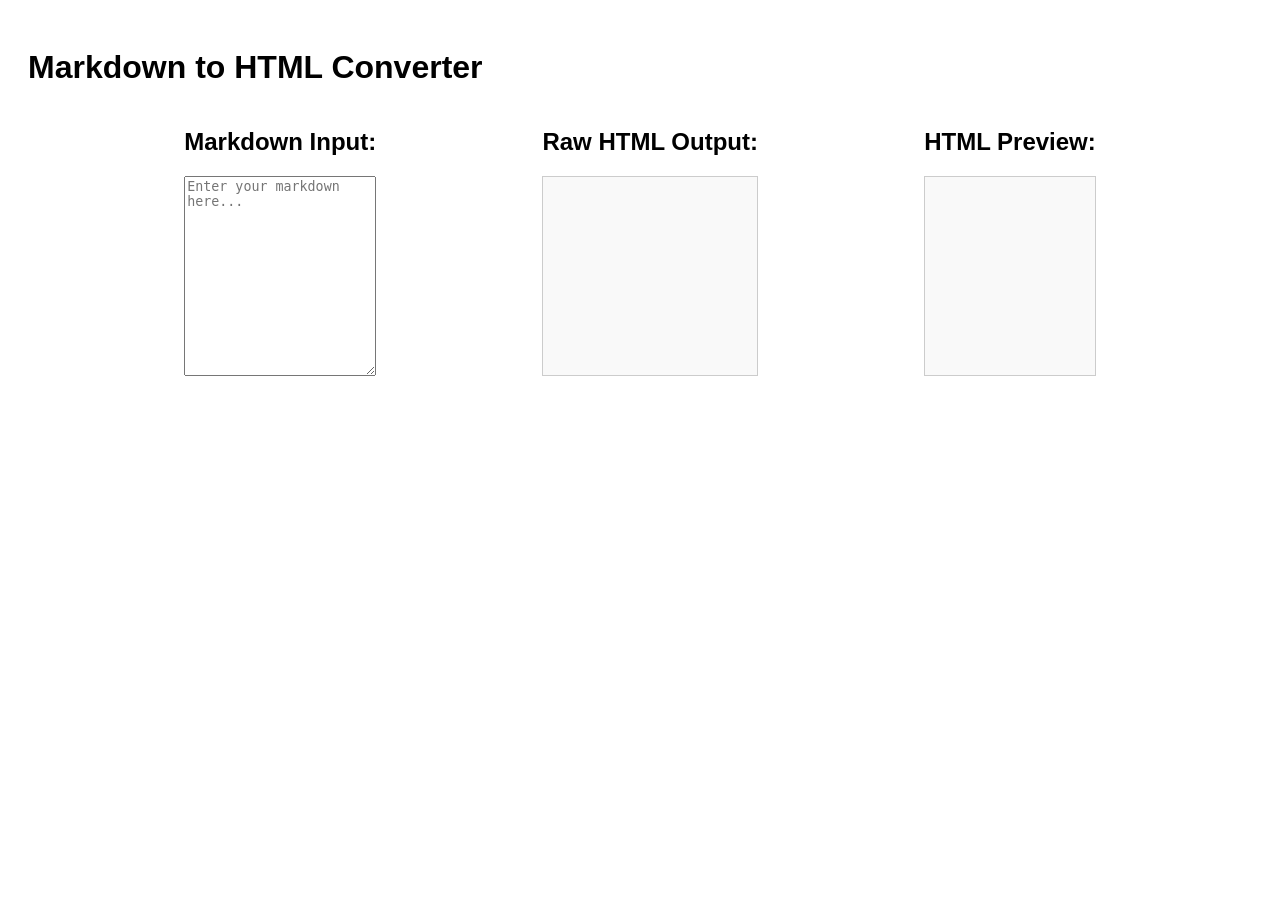
<file: Basic Regex/markdown-html converter/index.html>
<!doctype html>
<html lang="en">
  <head>
    <meta charset="UTF-8" />
    <meta name="viewport" content="width=device-width, initial-scale=1.0" />
    <title>Markdown to HTML Converter</title>
    <link rel="stylesheet" href="styles.css" />
  </head>

  <body>
    <h1>Markdown to HTML Converter</h1>
    <div id="container">
      <div class="container">
        <h2>Markdown Input:</h2>
        <textarea
          id="markdown-input"
          placeholder="Enter your markdown here..."
        ></textarea>
      </div>
      <div class="container">
        <h2>Raw HTML Output:</h2>
        <div id="html-output"></div>
      </div>
      <div class="container">
        <h2>HTML Preview:</h2>
        <div id="preview"></div>
      </div>
    </div>
    <script src="script.js"></script>
  </body>
</html>
</file>
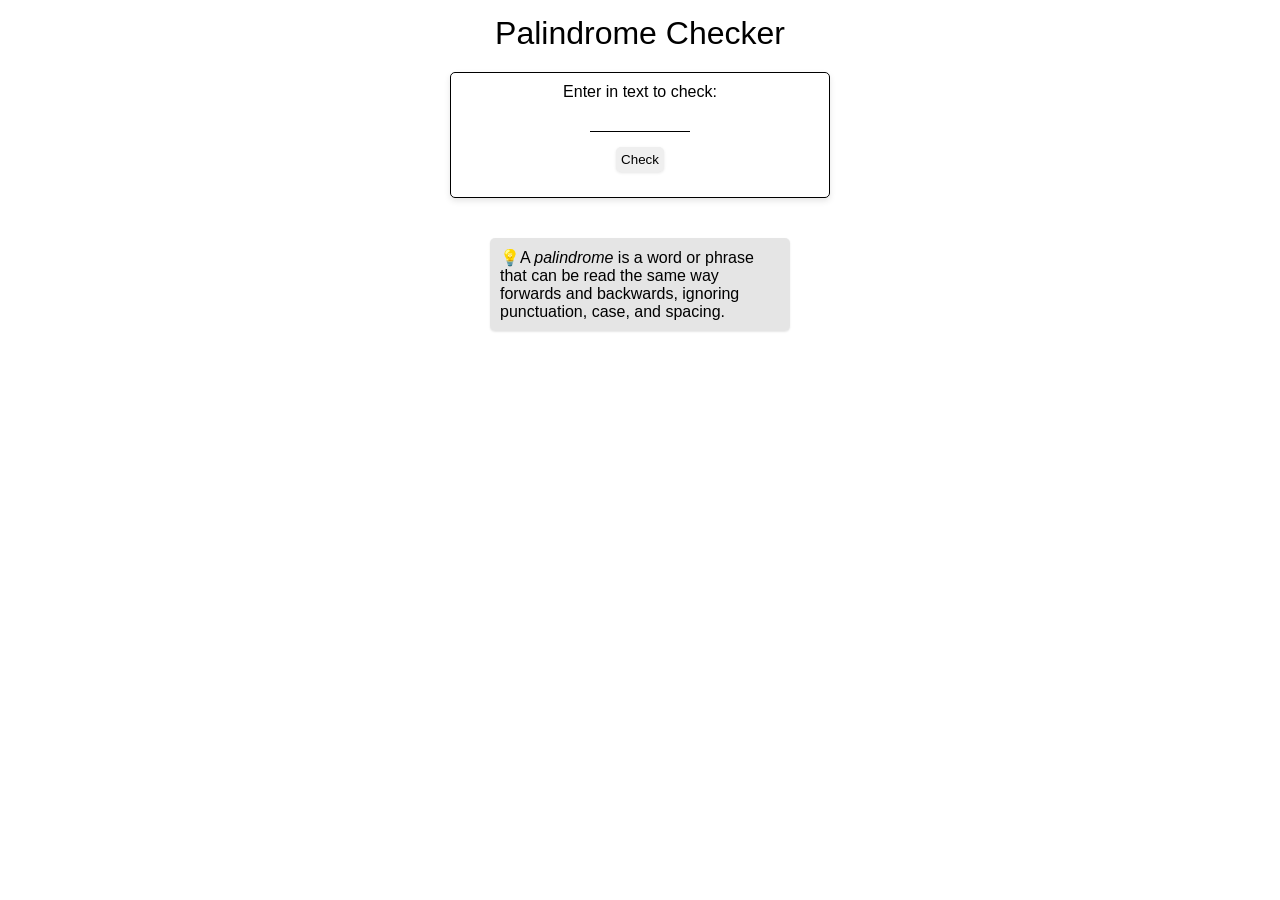
<file: Basic Regex/palindrome checker/index.html>
<!doctype html>
<html lang="en">
  <head>
    <meta charset="utf-8" />
    <title>Palindrome Checker</title>
    <link rel="stylesheet" href="styles.css" />
  </head>

  <body>
    <h1>Palindrome Checker</h1>
    <main>
      <div role="input-container" class="input-container">
        <label for="text-input">Enter in text to check: </label>
        <input id="text-input" type="text" />
        <button id="check-btn">Check</button>
        <div id="result"></div>
      </div>

      <div class="info-block" role="info-block">
        <p>
          💡A <i>palindrome</i> is a word or phrase that can be read the same
          way forwards and backwards, ignoring punctuation, case, and spacing.
        </p>
      </div>
    </main>
    <script src="script.js"></script>
  </body>
</html>
</file>
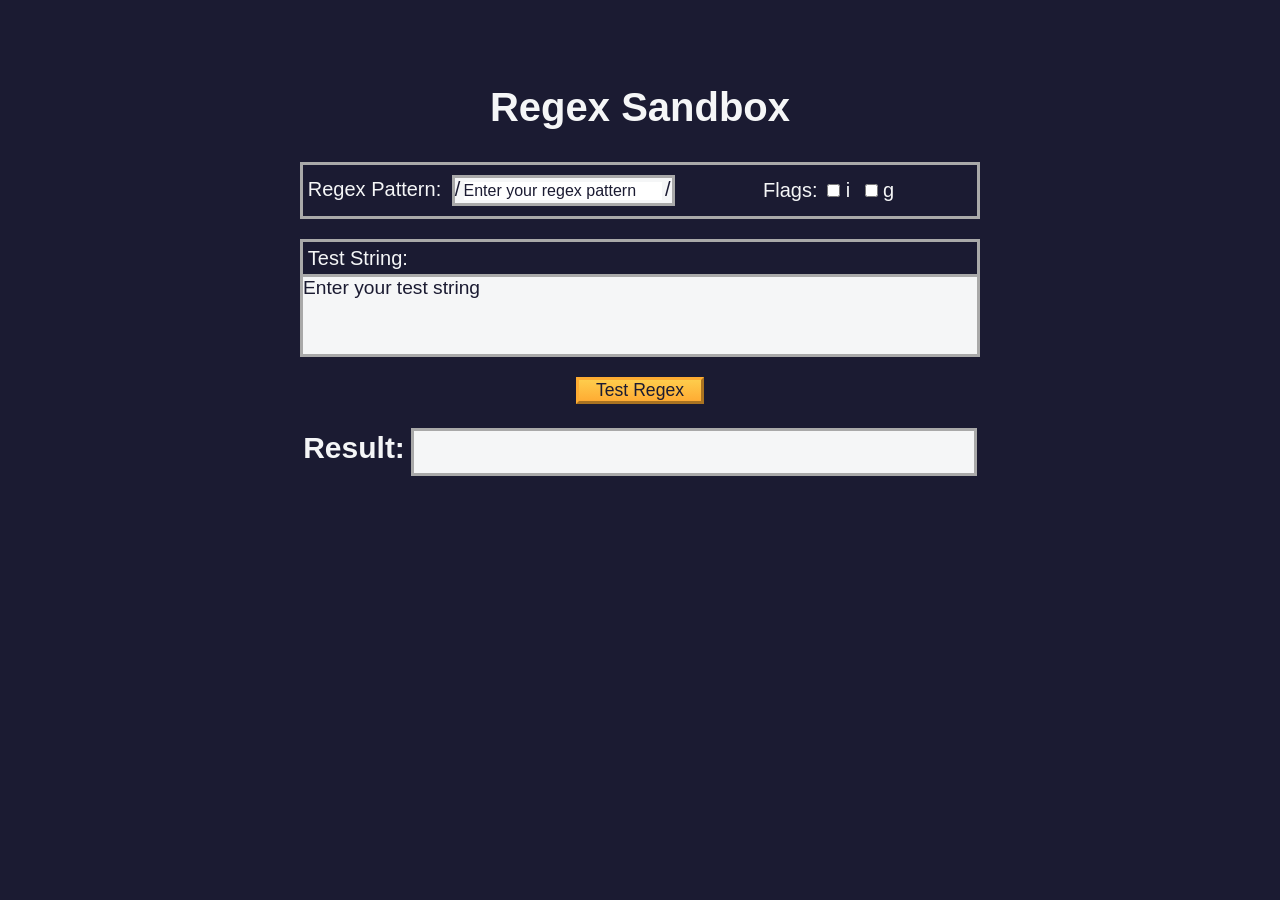
<file: Basic Regex/regEx sandbox/index.html>
<!doctype html>
<html lang="en">
  <head>
    <meta charset="UTF-8" />
    <meta name="viewport" content="width=device-width, initial-scale=1.0" />
    <link rel="stylesheet" href="styles.css" />
    <title>Regex Sandbox</title>
  </head>

  <body>
    <h1>Regex Sandbox</h1>
    <main>
      <div id="regex-container">
        <label for="pattern"
          >Regex Pattern:
          <div id="pattern-container">
            /<input
              type="text"
              id="pattern"
              name="pattern"
              placeholder="Enter your regex pattern"
            />/
          </div>
        </label>
        <div id="flags-container">
          <p>Flags:</p>
          <label for="i">
            <input type="checkbox" name="flags" id="i" /> i
          </label>
          <label for="g">
            <input type="checkbox" name="flags" id="g" /> g
          </label>
        </div>
      </div>
      <div id="test-container">
        <p>Test String:</p>
        <div
          id="test-string"
          placeholder="Enter your test string"
          contenteditable="true"
        ></div>
      </div>
      <button class="btn" id="test-btn" type="button">Test Regex</button>
      <div id="result-container">
        <h2>Result:</h2>
        <p id="result"></p>
      </div>
    </main>
    <script src="script.js"></script>
  </body>
</html>
</file>
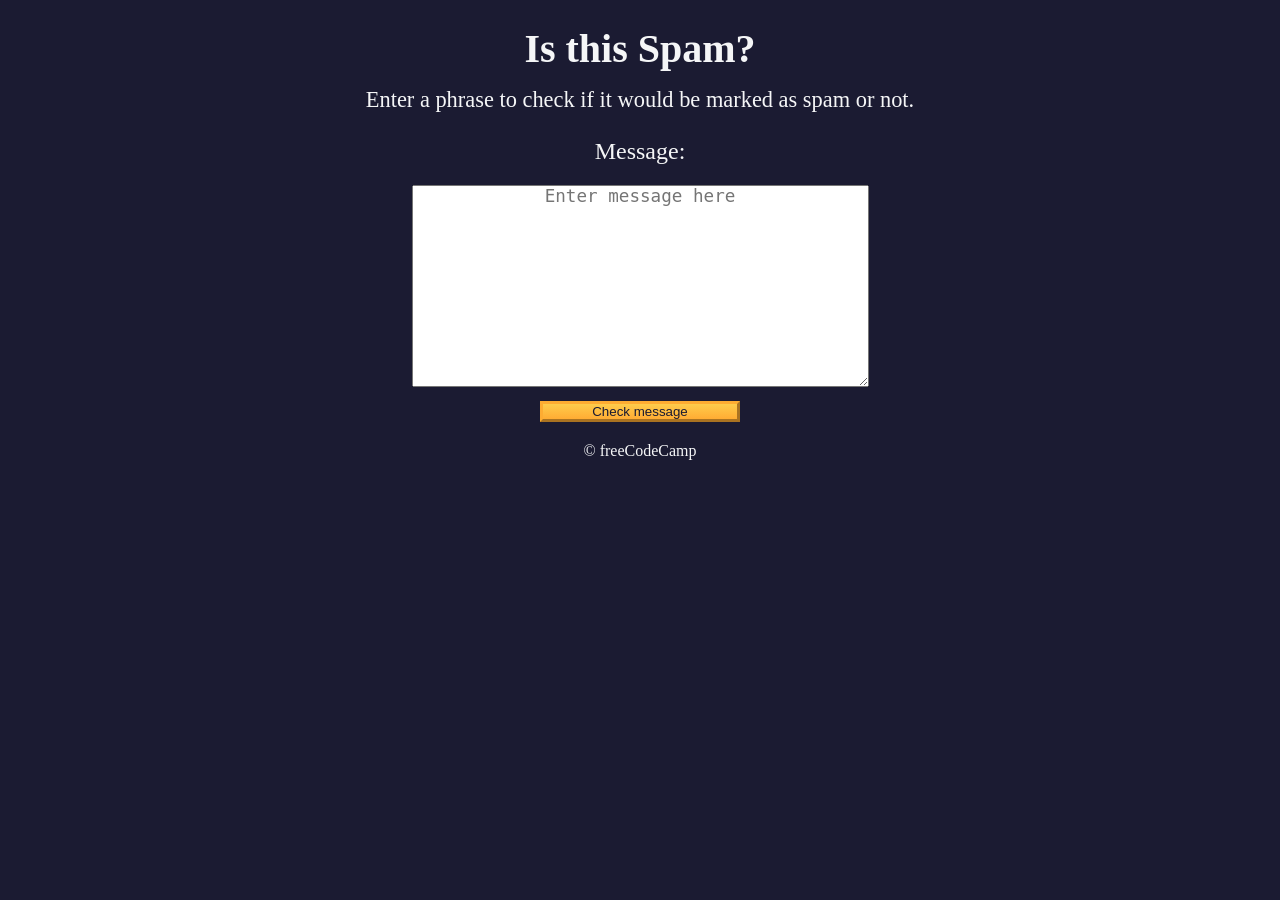
<file: Basic Regex/spam filter/index.html>
<!doctype html>
<html lang="en">
  <head>
    <meta charset="UTF-8" />
    <meta name="viewport" content="width=device-width" />
    <title>Learn Regular Expressions by Building a Spam Filter</title>
    <link rel="stylesheet" href="styles.css" />
  </head>

  <body>
    <header class="main-text">
      <h1 class="title">Is this Spam?</h1>
      <p class="description">
        Enter a phrase to check if it would be marked as spam or not.
      </p>
    </header>

    <main>
      <label class="message-label" for="message-input">Message: </label>
      <textarea
        placeholder="Enter message here"
        value=""
        type="text"
        name="message"
        id="message-input"
        rows="10"
        cols="40"
      ></textarea>
      <button class="btn" id="check-message-btn" type="button">
        Check message
      </button>
      <p id="result-message"></p>
    </main>

    <footer class="footer">&copy; freeCodeCamp</footer>
    <script src="./script.js"></script>
  </body>
</html>
</file>
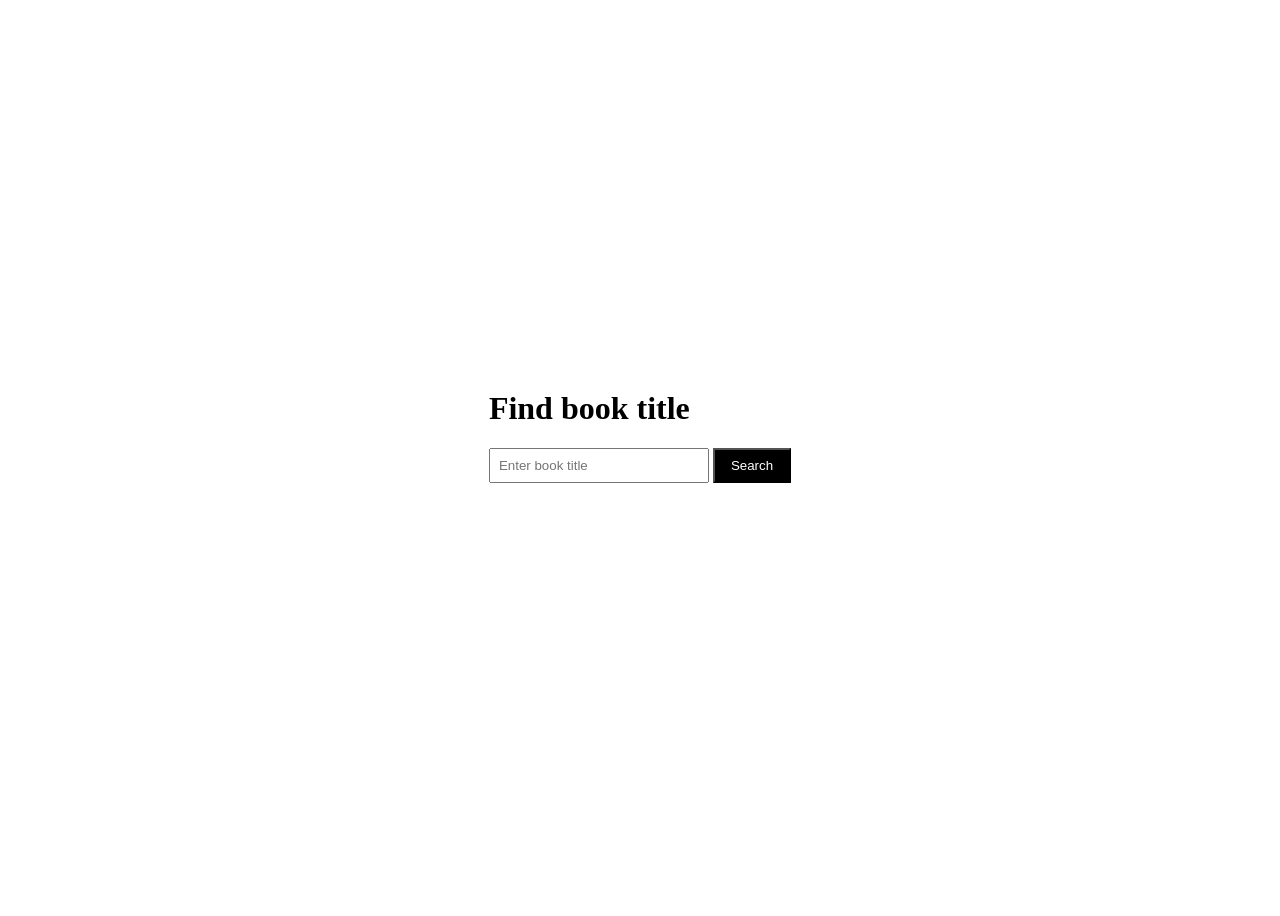
<file: Debugging/library book search/index.html>
<!doctype html>
<html lang="en">
  <head>
    <meta charset="UTF-8" />
    <meta name="viewport" content="width=device-width, initial-scale=1.0" />
    <title>Library Book Search</title>
    <link rel="stylesheet" href="styles.css" />
  </head>
  <body>
    <div>
      <h1>Find book title</h1>
      <input type="text" id="bookTitleInput" placeholder="Enter book title" />
      <button id="search">Search</button>
      <p id="statusMessage"></p>
      <p id="scanStatus"></p>
    </div>
    <script src="script.js"></script>
  </body>
</html>
</file>
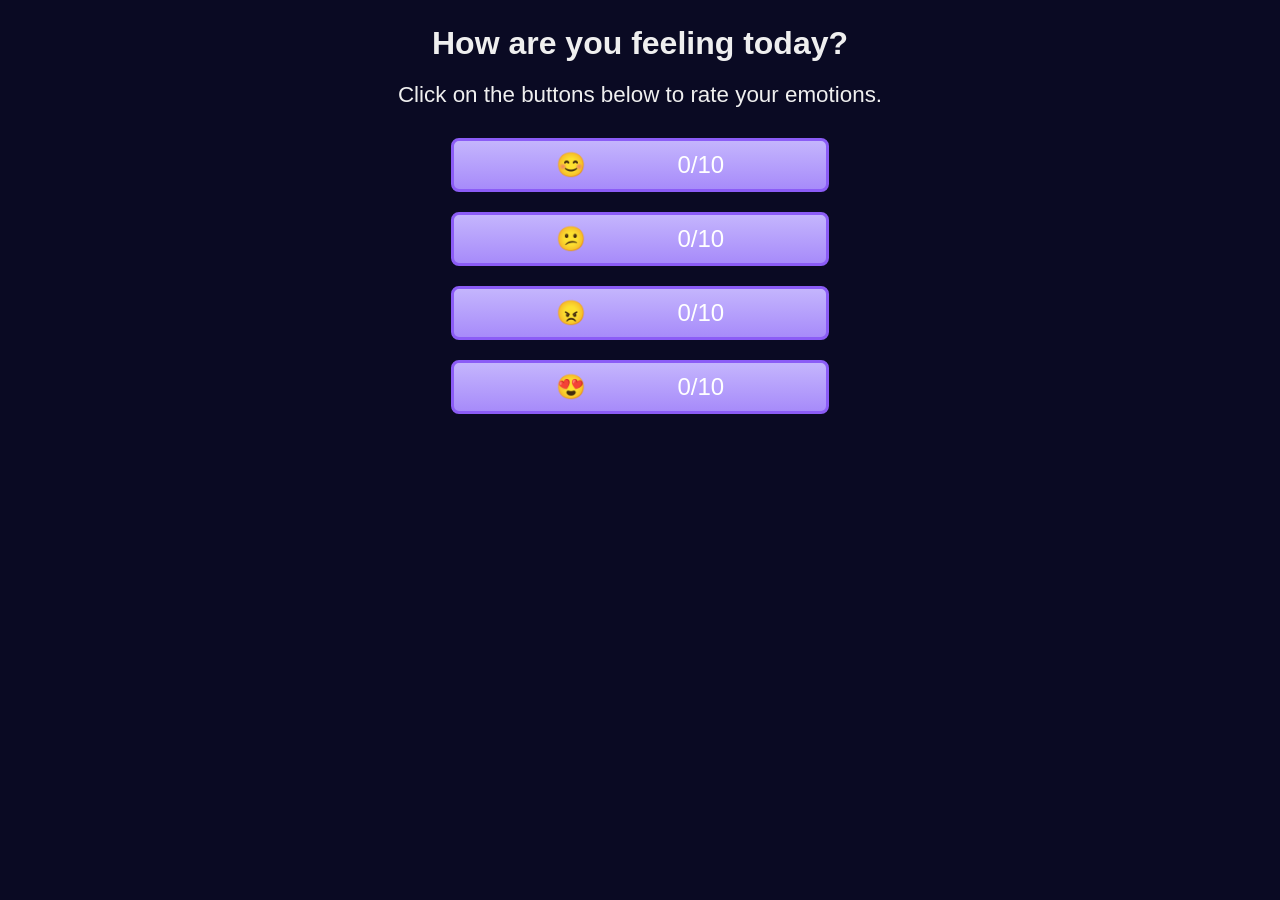
<file: DOM Manipulation/emoji-reactor/index.html>
<!doctype html>
<html lang="en">
  <head>
    <meta charset="UTF-8" />
    <meta name="viewport" content="width=device-width, initial-scale=1.0" />
    <title>Emoji Reactor</title>
    <link rel="stylesheet" href="./styles.css" />
  </head>
  <body>
    <main>
      <h1 class="title">How are you feeling today?</h1>
      <p class="description">
        Click on the buttons below to rate your emotions.
      </p>
      <div class="btn-container">
        <button id="happy-btn" class="emoji-btn" aria-label="Happy face emoji">
          <span role="img" aria-hidden="true">😊</span>
          <span class="count">0/10</span>
        </button>
        <button
          id="confused-btn"
          class="emoji-btn"
          aria-label="Confused face emoji"
        >
          <span role="img" aria-hidden="true">😕</span>
          <span class="count">0/10</span>
        </button>
        <button id="sad-btn" class="emoji-btn" aria-label="Angry face emoji">
          <span role="img" aria-hidden="true">😠</span>
          <span class="count">0/10</span>
        </button>
        <button
          id="loving-btn"
          class="emoji-btn"
          aria-label="Loving face emoji"
        >
          <span role="img" aria-hidden="true">😍</span>
          <span class="count">0/10</span>
        </button>
      </div>
    </main>
    <script src="./script.js"></script>
  </body>
</html>
</file>
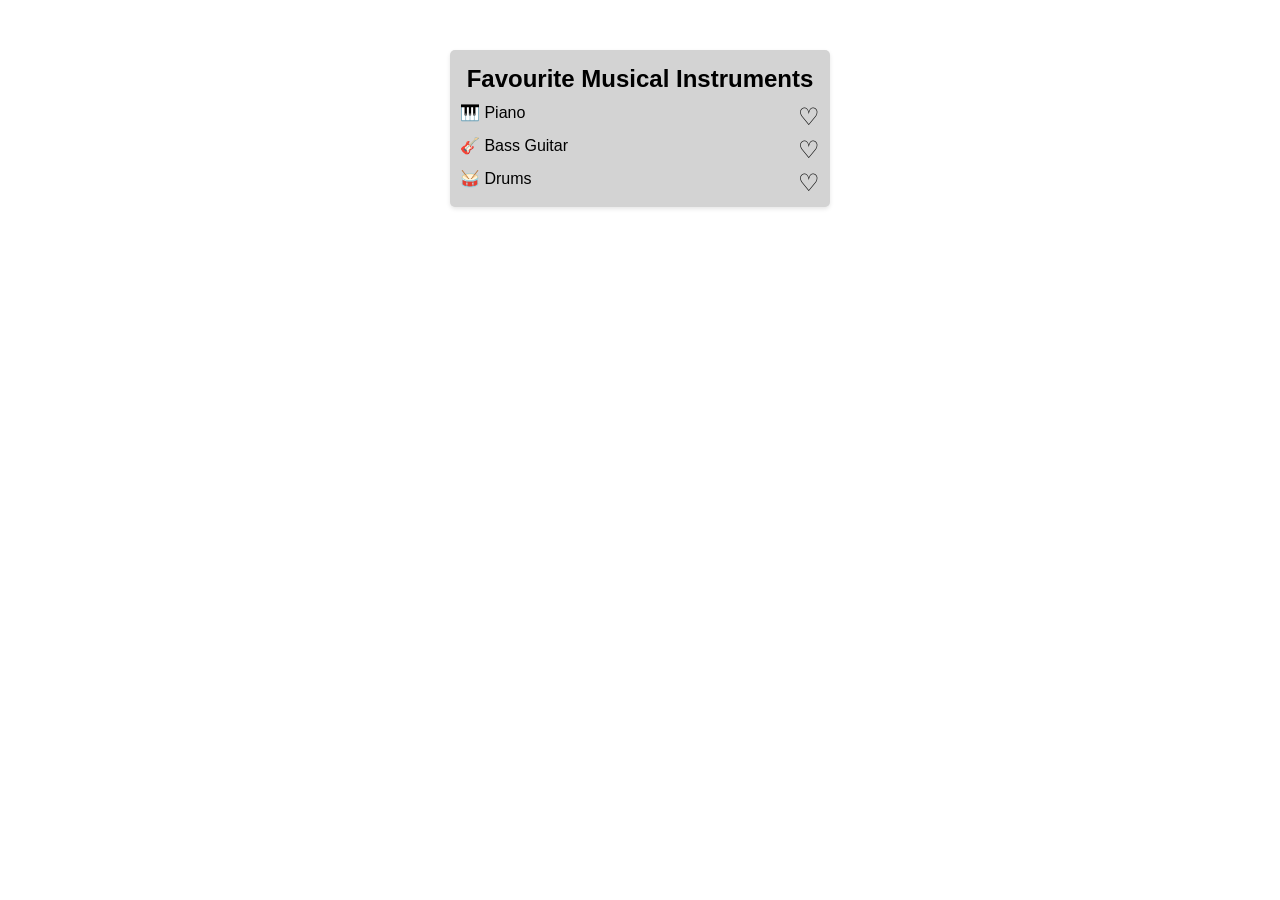
<file: DOM Manipulation/favorite-icon-toggler/index.html>
<!DOCTYPE html>
<html lang="en">
  <head>
    <meta charset="utf-8" />
    <title>Favorite Icon Toggler</title>
    <link rel="stylesheet" href="styles.css" />
  </head>

  <body>
    <main class="container">
      <h1>Favourite Musical Instruments</h1>

      <ul class="item-list">
      <li>🎹 Piano <button class="favorite-icon">&#9825</button></li>
      <li>🎸 Bass Guitar <button class="favorite-icon">&#9825</button></li>
      <li>🥁 Drums <button class="favorite-icon">&#9825</button></li>
    </ul>
    </main>

    <script src="script.js"></script>
  </body>
</html>
</file>
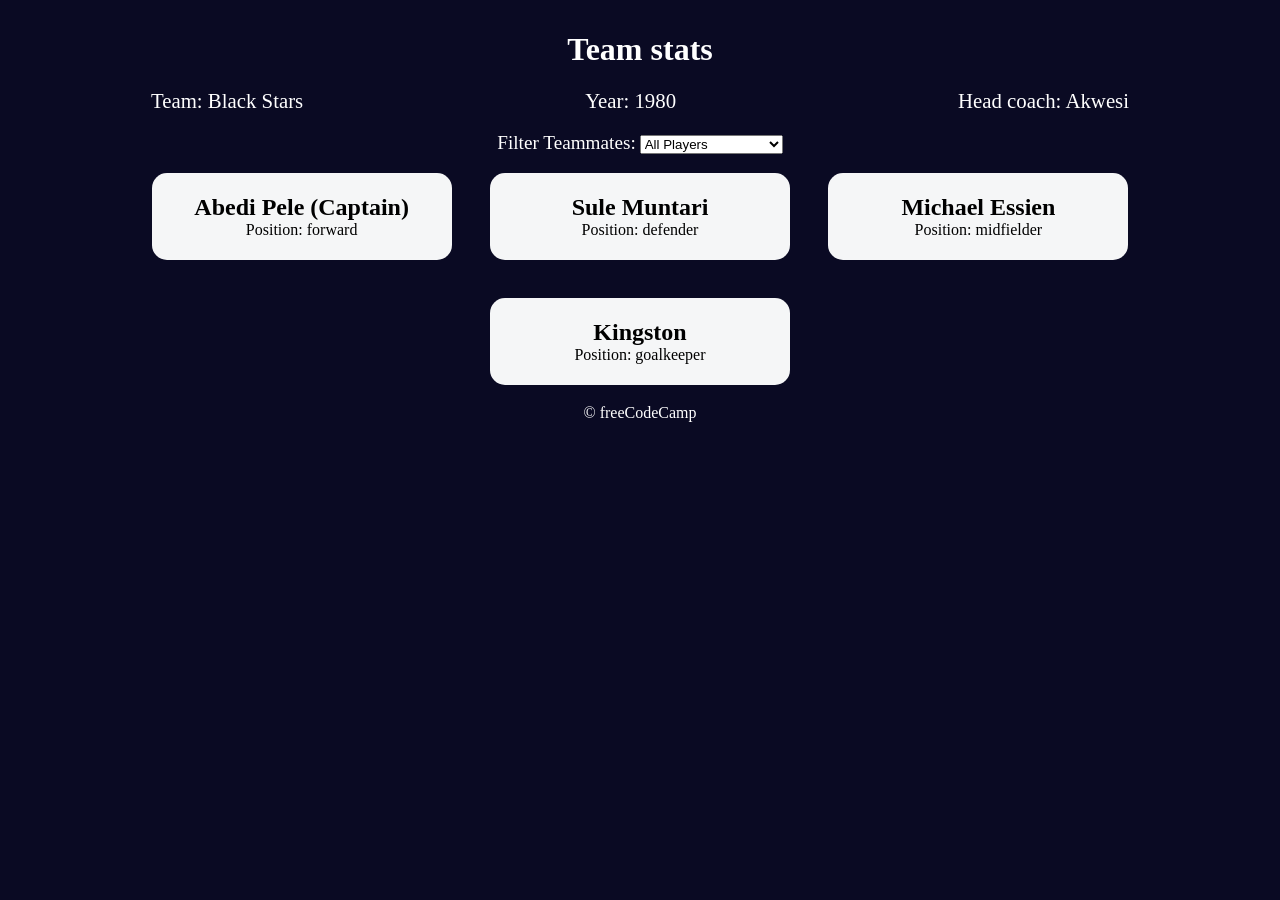
<file: DOM Manipulation/football team cards/index.html>
<!doctype html>
<html lang="en">
  <head>
    <meta charset="UTF-8" />
    <meta http-equiv="X-UA-Compatible" content="IE=edge" />
    <meta name="viewport" content="width=device-width, initial-scale=1.0" />
    <title>Build a Set of Football Team Cards</title>
    <link rel="stylesheet" href="styles.css" />
  </head>
  <body>
    <h1 class="title">Team stats</h1>
    <main>
      <div class="team-stats">
        <p>Team: <span id="team"></span></p>
        <p>Year: <span id="year"></span></p>
        <p>Head coach: <span id="head-coach"></span></p>
      </div>
      <label class="options-label" for="players">Filter Teammates:</label>
      <select name="players" id="players">
        <option value="all">All Players</option>
        <option value="forward">Position Forward</option>
        <option value="midfielder">Position Midfielder</option>
        <option value="defender">Position Defender</option>
        <option value="goalkeeper">Position Goalkeeper</option>
      </select>
      <div class="cards" id="player-cards"></div>
    </main>
    <footer>&copy; freeCodeCamp</footer>
    <script src="./script.js"></script>
  </body>
</html>
</file>
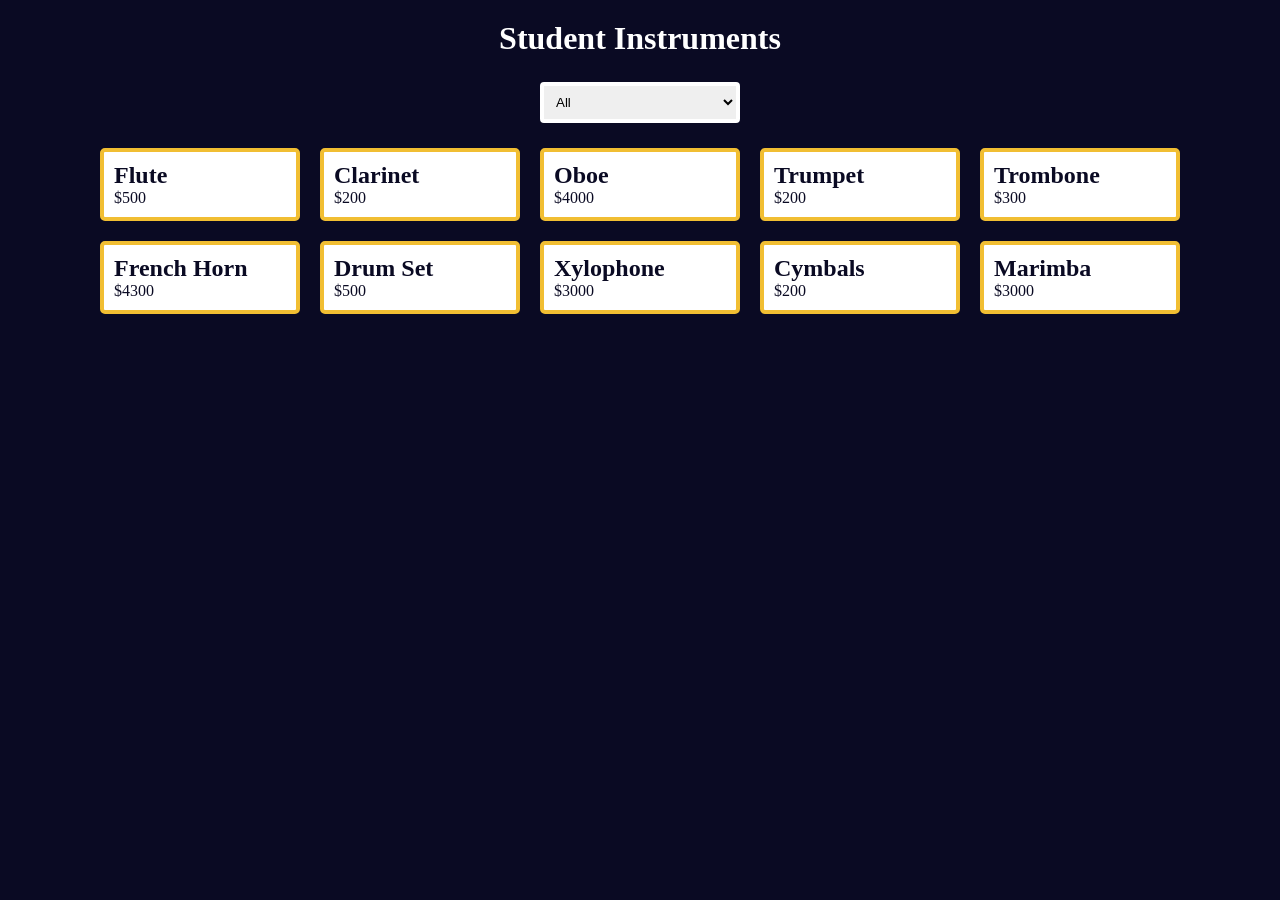
<file: DOM Manipulation/music instruments filter/index.html>
<!doctype html>
<html lang="en">
  <head>
    <meta charset="UTF-8" />
    <meta name="viewport" content="width=device-width, initial-scale=1.0" />
    <title>Music Instruments product page</title>
    <link rel="stylesheet" href="./styles.css" />
  </head>
  <body>
    <h1>Student Instruments</h1>

    <main>
      <select class="select-container">
        <option id="all" value="all">All</option>
        <option id="woodwinds" value="woodwinds">Woodwinds</option>
        <option id="brass" value="brass">Brass</option>
        <option id="percussion" value="percussion">Percussion</option>
      </select>

      <div class="products-container">
        <div class="card">
          <h2>Flute</h2>
          <p>$500</p>
        </div>
        <div class="card">
          <h2>Clarinet</h2>
          <p>$200</p>
        </div>
        <div class="card">
          <h2>Oboe</h2>
          <p>$4000</p>
        </div>

        <div class="card">
          <h2>Trumpet</h2>
          <p>$200</p>
        </div>
        <div class="card">
          <h2>Trombone</h2>
          <p>$300</p>
        </div>
        <div class="card">
          <h2>French Horn</h2>
          <p>$4300</p>
        </div>

        <div class="card">
          <h2>Drum Set</h2>
          <p>$500</p>
        </div>
        <div class="card">
          <h2>Xylophone</h2>
          <p>$3000</p>
        </div>
        <div class="card">
          <h2>Cymbals</h2>
          <p>$200</p>
        </div>
        <div class="card">
          <h2>Marimba</h2>
          <p>$3000</p>
        </div>
      </div>
    </main>
    <script src="./script.js"></script>
  </body>
</html>
</file>
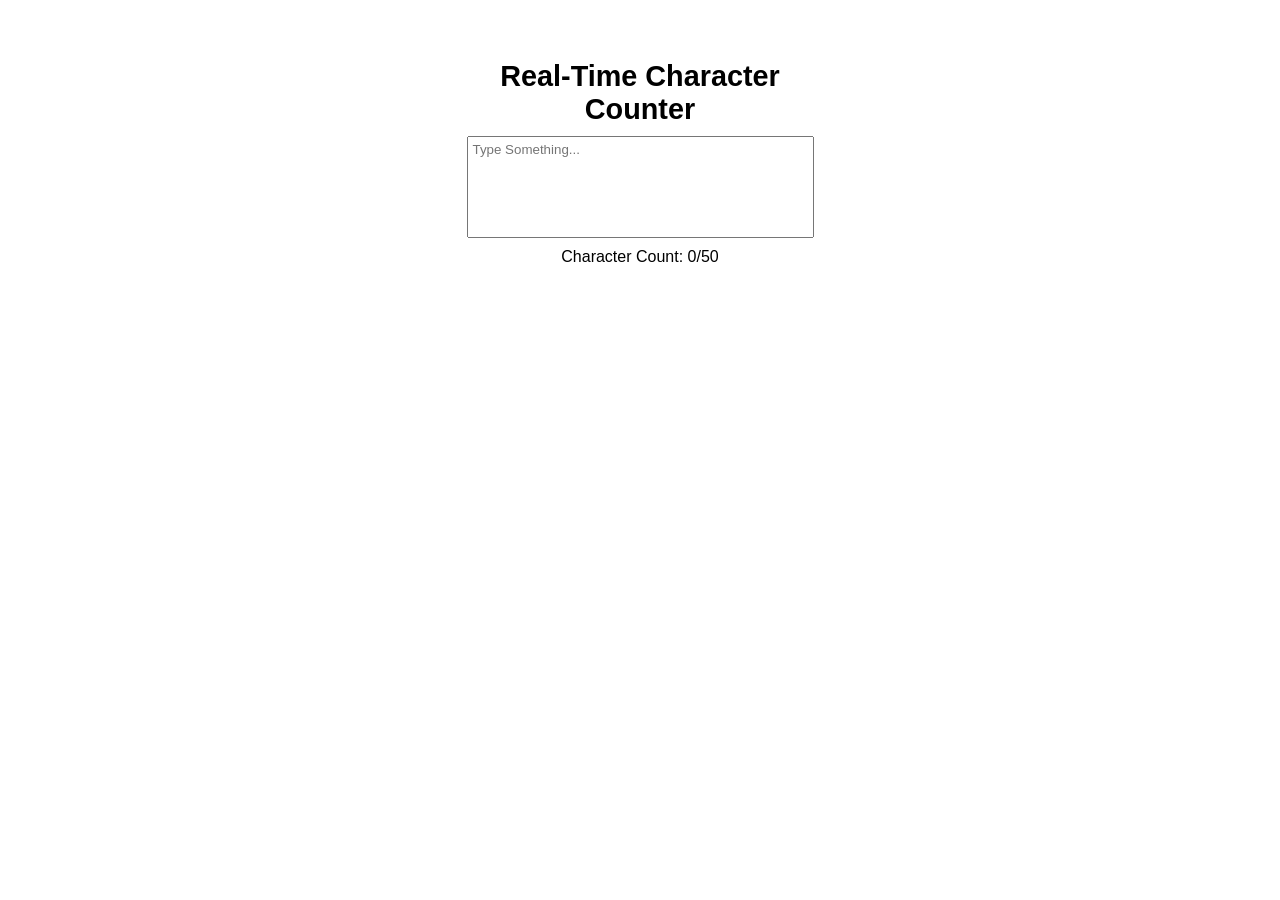
<file: DOM Manipulation/real-time character counter/index.html>
<!doctype html>
<html lang="en">
  <head>
    <meta charset="utf-8" />
    <meta name="viewport" content="width=device-width, initial-scale=1.0" />
    <title>Real Time Counter</title>
    <link rel="stylesheet" href="styles.css" />
  </head>

  <body>
    <main>
      <h1>Real-Time Character Counter</h1>

      <textarea
        cols="40"
        rows="6"
        id="text-input"
        placeholder="Type Something..."
      ></textarea>
      <p id="char-count">Character Count: 0/50</p>
    </main>

    <script src="script.js"></script>
  </body>
</html>
</file>
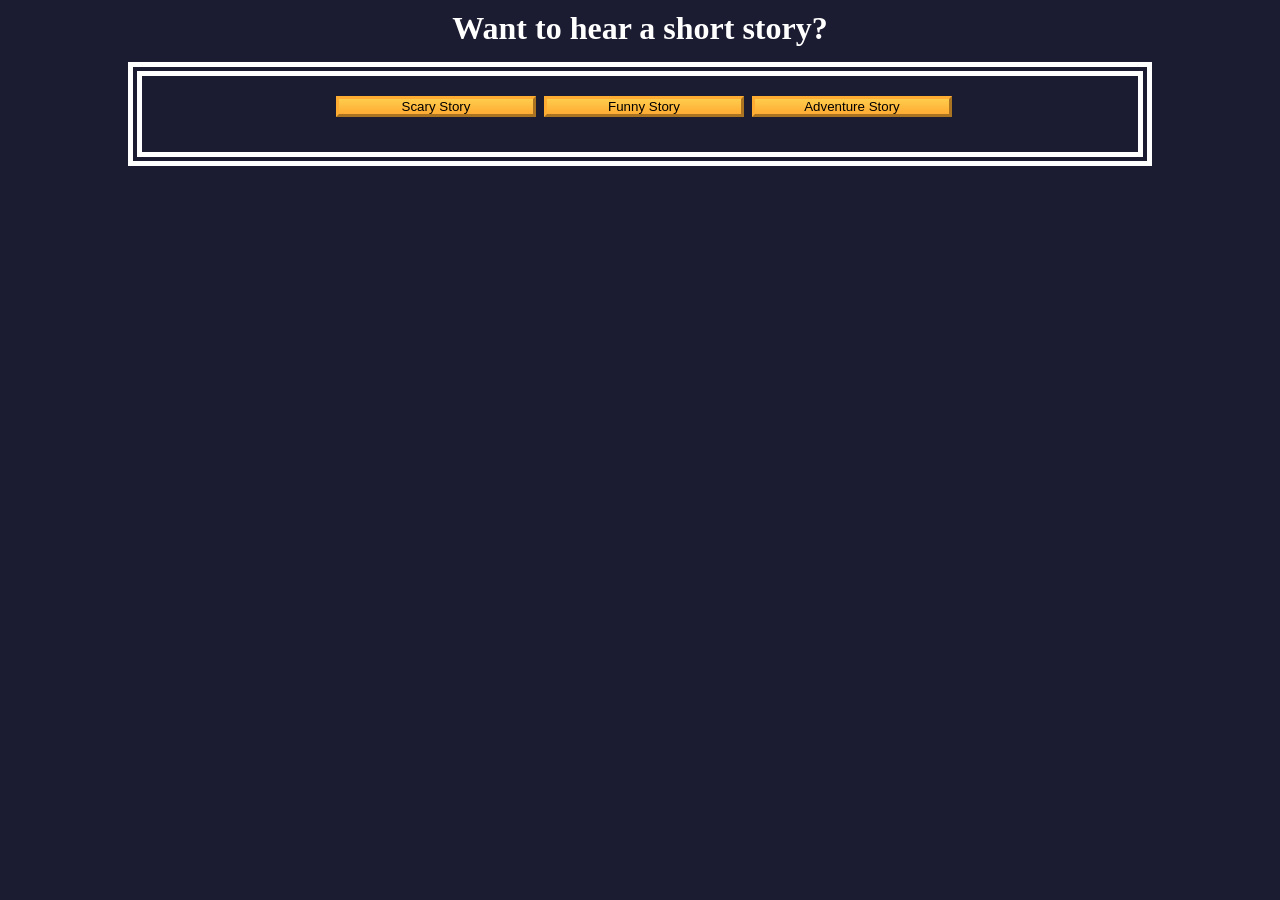
<file: DOM Manipulation/story telling app/index.html>
<!doctype html>
<html lang="en">
  <head>
    <meta charset="UTF-8" />
    <meta name="viewport" content="width=device-width, initial-scale=1.0" />
    <title>Storytelling App</title>
    <link rel="stylesheet" href="./styles.css" />
  </head>

  <body>
    <h1>Want to hear a short story?</h1>

    <main class="story-container">
      <div class="btn-container">
        <button class="btn" id="scary-btn">Scary Story</button>
        <button class="btn" id="funny-btn">Funny Story</button>
        <button class="btn" id="adventure-btn">Adventure Story</button>
      </div>
      <p id="result"></p>
    </main>
    <script src="./script.js"></script>
  </body>
</html>
</file>
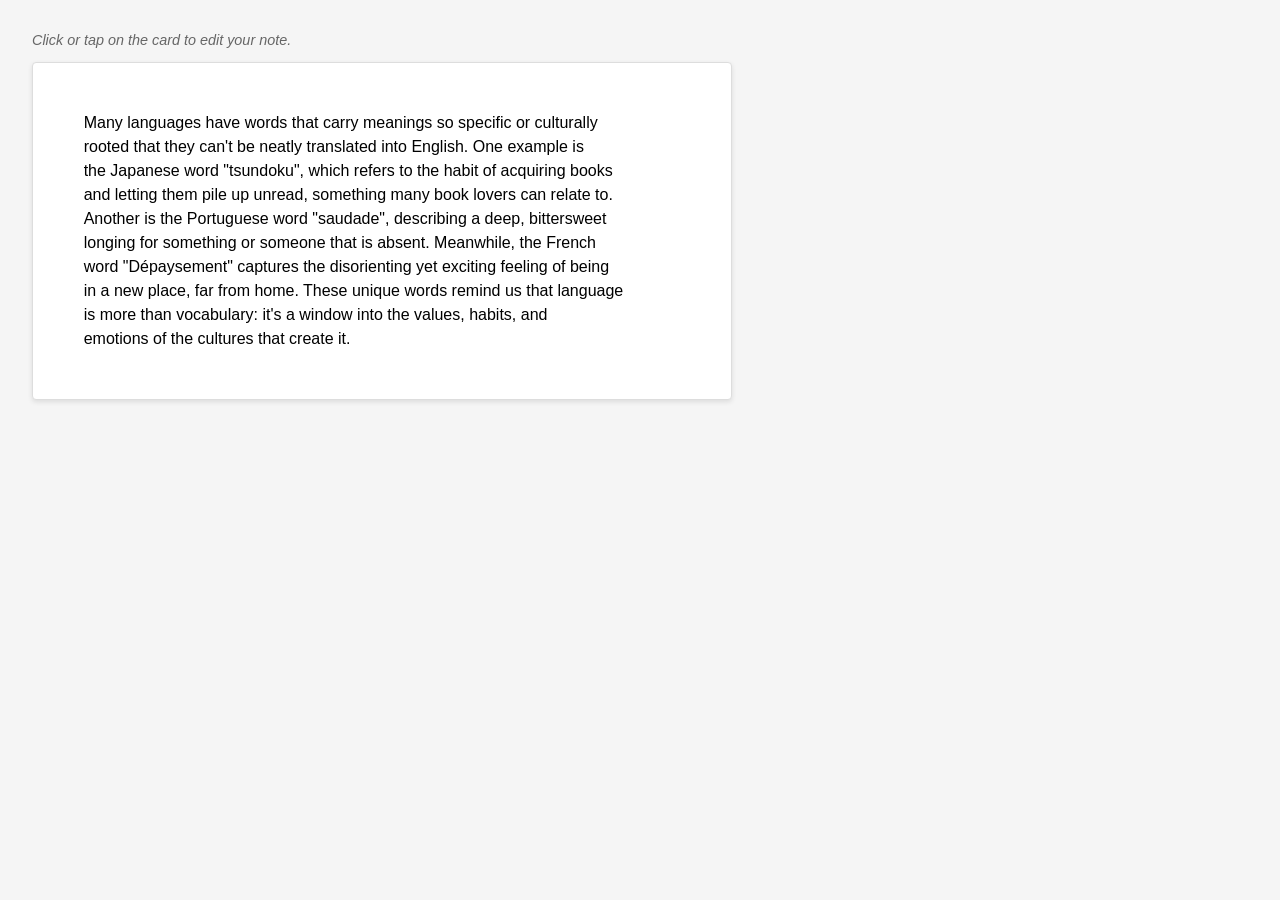
<file: JavaScript and Accessibility/basic note-taking app/index.html>
<!doctype html>
<html lang="en">
  <head>
    <meta charset="UTF-8" />
    <title>Note taking app</title>
    <meta name="viewport" content="width=device-width, initial-scale=1.0" />
    <link rel="stylesheet" href="./styles.css" />
  </head>
  <body>
    <p class="helper-text">Click or tap on the card to edit your note.</p>

    <div id="note" class="note" contenteditable="true" aria-label="Note editor">
      Many languages have words that carry meanings so specific or culturally
      rooted that they can't be neatly translated into English. One example is
      the Japanese word "tsundoku", which refers to the habit of acquiring books
      and letting them pile up unread, something many book lovers can relate to.
      Another is the Portuguese word "saudade", describing a deep, bittersweet
      longing for something or someone that is absent. Meanwhile, the French
      word "Dépaysement" captures the disorienting yet exciting feeling of being
      in a new place, far from home. These unique words remind us that language
      is more than vocabulary: it's a window into the values, habits, and
      emotions of the cultures that create it.
    </div>

    <div id="status" aria-live="polite"></div>

    <script src="script.js"></script>
  </body>
</html>
</file>
<file: Basic Regex/markdown-html converter/styles.css>
* {
  box-sizing: border-box;
}
body {
  font-family: Arial, sans-serif;
  padding: 20px;
}
#markdown-input {
  width: 100%;
  height: 100px;
}
#html-output,
#preview {
  height: 100px;
  display: inline-block;
  width: 100%;
  border: 1px solid #ccc;
  padding: 10px;
  margin: auto;
  white-space: pre-wrap;
  background-color: #f9f9f9;
}
@media (min-width: 600px) {
  #markdown-input,
  #html-output,
  #preview {
    height: 200px;
    margin: 0;
  }
  #container {
    display: flex;
    justify-content: space-evenly;
    gap: 10px;
  }
}
</file>
<file: Basic Regex/palindrome checker/styles.css>
* {
  margin: 0;
  padding: 0;
  box-sizing: border-box;
  font-family: sans-serif;
}

h1 {
  text-align: center;
  font-weight: 500;
  margin-top: 15px;
}

.input-container {
  display: flex;
  flex-direction: column;
  justify-content: center;
  align-items: center;
  gap: 15px;
  border: 1px solid black;
  max-width: 380px;
  margin: 20px auto;
  box-shadow: 0 3px 6px rgba(0, 0, 0, 0.1);
  border-radius: 5px;
  padding: 10px;
}

#text-input {
  border: none;
  border-bottom: 1px solid black;
  field-sizing: content;
  min-width: 100px;
  outline: none;
}

#check-btn {
  padding: 5px;
  border-radius: 5px;
  border: none;
  box-shadow: 0 1px 3px rgba(0, 0, 0, 0.1);
  transition: all 0.2s ease;
}

#check-btn:hover {
  cursor: pointer;
  transform: scale(1.1);
}

.info-block {
  background-color: rgba(0, 0, 0, 0.1);
  padding: 10px;
  max-width: 300px;
  border-radius: 5px;
  box-shadow: 0 1px 2px rgba(0, 0, 0, 0.1);
  margin: 40px auto;
}
</file>
<file: Basic Regex/regEx sandbox/styles.css>
*,
*::before,
*::after {
  box-sizing: border-box;
  margin: 0;
  padding: 0;
}

:root {
  --dark-grey: #1b1b32;
  --light-grey: #f5f6f7;
  --golden-yellow: #fecc4c;
  --yellow: #ffcc4c;
  --gold: #feac32;
  --orange: #ffac33;
  --dark-orange: #f89808;
  --border: 0.2rem solid darkgrey;
  --padding: 0.3rem;
}

body {
  background-color: var(--dark-grey);
  color: var(--light-grey);
  font-size: 20px;
  font-family: "Lato", Helvetica, Arial, sans-serif;
  padding: 5px;
}

h1 {
  margin: 5rem auto 2rem;
  text-align: center;
}

p {
  padding: var(--padding);
}

#regex-container {
  max-width: 680px;
  margin: 20px auto;
  display: flex;
  justify-content: center;
  align-items: center;
  border: var(--border);
}

#regex-container > label {
  padding: var(--padding);
  flex: 1 1 auto;
}

#pattern-container {
  display: inline-block;
  color: var(--dark-grey);
  background-color: var(--light-grey);
  margin: 5px;
  border: var(--border);
}

#pattern {
  margin: 0.2rem;
  border: 0;
  font-size: 1rem;
  width: calc(100% - 1.2rem);
}

#pattern:focus {
  outline: none;
}

#flags-container {
  display: flex;
  align-items: center;
  flex: 1 1 auto;
}

#flags-container > label {
  padding: var(--padding);
  margin-right: 0.3rem;
}

#test-container {
  max-width: 680px;
  margin: 20px auto;
  display: flex;
  flex-direction: column;
  flex: 0 0 auto;
  border: var(--border);
}

#test-string {
  background-color: var(--light-grey);
  min-height: 5rem;
  color: var(--dark-grey);
  border-top: var(--border);
  font-size: 1.2rem;
}

[contenteditable="true"]:empty:before {
  content: attr(placeholder);
  pointer-events: none;
  color: var(--dark-grey);
}

::placeholder {
  color: var(--dark-grey);
}

button {
  display: block;
  cursor: pointer;
  width: 8rem;
  margin: 0.2rem auto;
  color: var(--dark-grey);
  background-color: var(--gold);
  background-image: linear-gradient(var(--golden-yellow), var(--orange));
  border-color: var(--gold);
  border-width: 0.2rem;
  font-size: 1.1rem;
}

.btn:hover {
  background-image: linear-gradient(var(--yellow), var(--dark-orange));
}

#result-container {
  max-width: 680px;
  margin: 20px auto;
  display: flex;
  justify-content: center;
  align-items: center;
}

h2 {
  align-self: flex-start;
  margin: 0.4rem 0.2rem 0.2rem;
  flex: 0 1 auto;
}

#result {
  color: var(--dark-grey);
  background-color: var(--light-grey);
  font-size: 1.5rem;
  flex: 1 1 auto;
  margin: 0.2rem;
  border: var(--border);
  min-height: 3rem;
}

.highlight {
  background-color: lightgreen;
}
</file>
<file: Basic Regex/spam filter/styles.css>
*,
*::before,
*::after {
  box-sizing: border-box;
  margin: 0;
  padding: 0;
}

:root {
  --dark-grey: #1b1b32;
  --light-grey: #f5f6f7;
  --golden-yellow: #fecc4c;
  --yellow: #ffcc4c;
  --gold: #feac32;
  --orange: #ffac33;
  --dark-orange: #f89808;
}

body {
  background-color: var(--dark-grey);
  color: var(--light-grey);
}

body,
#message-input:placeholder-shown {
  text-align: center;
}

textarea {
  max-width: 90%;
}

.main-text {
  margin: 25px 0;
}

.title {
  font-size: 2.5rem;
}

.description {
  margin-top: 15px;
  font-size: 1.4rem;
}

.message-label {
  display: block;
  margin-bottom: 20px;
  font-size: 1.5rem;
}

#message-input:placeholder-shown,
textarea {
  font-size: 1.1rem;
}

.btn {
  display: block;
  cursor: pointer;
  width: 200px;
  margin: 10px auto;
  color: var(--dark-grey);
  background-color: var(--gold);
  background-image: linear-gradient(var(--golden-yellow), var(--orange));
  border-color: var(--gold);
  border-width: 3px;
}

.btn:hover {
  background-image: linear-gradient(var(--yellow), var(--dark-orange));
}

#result-message {
  font-size: 2rem;
  margin: 20px 0;
}

.footer {
  margin-top: 10px;
}
</file>
<file: Debugging/library book search/styles.css>
body {
  display: flex;
  justify-content: center;
  align-items: center;
  height: 100vh;
}

input {
  padding: 0.5rem;
  width: 200px;
}

button {
  padding: 0.5rem 1rem;
  cursor: pointer;
  background-color: #000000;
  color: white;
}

#statusMessage {
  margin-top: 1.5rem;
  font-weight: bold;
  height: 1.5rem;
}
</file>
<file: DOM Manipulation/emoji-reactor/styles.css>
*,
*::before,
*::after {
  box-sizing: border-box;
  margin: 0;
  padding: 0;
}

:root {
  --light-grey: #efefef;
  --white: #ffffff;
  --very-dark-blue: #0a0a23;
  --light-purple: #a78bfa;
  --very-light-purple: #c4b5fd;
  --purple: #8b5cf6;
}

body {
  background-color: var(--very-dark-blue);
  color: var(--light-grey);
  font-family: sans-serif;
}

main {
  text-align: center;
  padding: 10px;
}

.btn-container,
button {
  display: flex;
  justify-content: space-evenly;
  align-items: center;
}

.btn-container {
  flex-direction: column;
}

.emoji-btn {
  width: 70%;
  cursor: pointer;
  color: var(--white);
  background-color: var(--light-purple);
  background-image: linear-gradient(
    to bottom,
    var(--very-light-purple),
    var(--light-purple)
  );
  border: 3px solid var(--purple);
  border-radius: 8px;
  padding: 10px;
  font-size: 1.5rem;
  margin: 10px 0;
  transition:
    background-color 0.3s ease,
    transform 0.2s ease;
}

@media (min-width: 768px) {
  .emoji-btn {
    width: 30%;
  }
}

.emoji-btn:hover {
  background-color: var(--purple);
  background-image: none;
}

.title {
  margin-top: 15px;
  font-size: 2rem;
}

.description {
  font-size: 1.4rem;
  margin: 20px 0;
}
</file>
<file: DOM Manipulation/favorite-icon-toggler/styles.css>
* {
  margin: 0;
  padding: 0;
  box-sizing: border-box;
  font-family: sans-serif;
}

h1 {
  text-align: center;
  font-size: 1.5rem;
  padding: 10px;
}

.container {
  max-width: 380px;
  width: 100%;
  margin: 50px auto;
  background-color: lightgrey;
  border-radius: 5px;
  box-shadow: 0 2px 4px rgba(0, 0, 0, 0.1);
  padding: 5px;
}

.container ul {
  list-style: none;
}

.container ul li {
  display: flex;
  justify-content: space-between;
  margin-left: 5px;
  margin-bottom: 5px;
}

.favorite-icon {
  font-size: 1.5rem;
  margin-right: 5px;
  background-color: inherit;
  border: none;
}

ul li button:hover {
  cursor: pointer;
}

.filled {
  color: red;
  transform: scale(1.3);
}
</file>
<file: DOM Manipulation/football team cards/styles.css>
*,
*::before,
*::after {
  box-sizing: border-box;
  margin: 0;
  padding: 0;
}

:root {
  --dark-grey: #0a0a23;
  --light-grey: #f5f6f7;
  --white: #ffffff;
  --black: #000;
}

body {
  background-color: var(--dark-grey);
  text-align: center;
  padding: 10px;
}

.title,
.options-label,
.team-stats,
footer {
  color: var(--white);
}

.title {
  margin: 1.3rem 0;
}

.team-stats {
  display: flex;
  justify-content: space-around;
  flex-wrap: wrap;
  font-size: 1.3rem;
  margin: 1.2rem 0;
}

.options-label {
  font-size: 1.2rem;
}

.cards {
  display: flex;
  flex-wrap: wrap;
  justify-content: center;
  align-items: center;
}

.player-card {
  background-color: var(--light-grey);
  padding: 1.3rem;
  margin: 1.2rem;
  width: 300px;
  border-radius: 15px;
}

@media (max-width: 768px) {
  .team-stats {
    flex-direction: column;
  }
}
</file>
<file: DOM Manipulation/music instruments filter/styles.css>
*,
*::before,
*::after {
  margin: 0;
  padding: 0;
  box-sizing: border-box;
}

:root {
  --dark-grey: #0a0a23;
  --white: #ffffff;
  --yellow: #f1be32;
}

body {
  background-color: var(--dark-grey);
  color: var(--white);
}

h1 {
  text-align: center;
  margin-top: 20px;
}

.select-container {
  display: block;
  margin: 25px auto;
  padding: 8px;
  border: 4px solid var(--white);
  border-radius: 4px;
  width: 200px;
}

.products-container {
  display: flex;
  flex-direction: column;
  flex-wrap: wrap;
  align-items: center;
  justify-content: center;
  gap: 20px;
}

@media (min-width: 760px) {
  .products-container {
    flex-direction: row;
  }
}

.card {
  background-color: var(--white);
  color: var(--dark-grey);
  border: 4px solid var(--yellow);
  border-radius: 5px;
  padding: 10px;
  width: 200px;
}
</file>
<file: DOM Manipulation/real-time character counter/styles.css>
* {
  margin: 0;
  padding: 0;
  box-sizing: border-box;
  font-family: sans-serif;
}

h1 {
  font-size: 1.8rem;
  text-align: center;
  padding: 10px;
}

main {
  max-width: 380px;
  width: 100%;
  margin: 50px auto;
  display: flex;
  flex-direction: column;
  justify-content: center;
  align-items: center;
}

textarea {
  margin-bottom: 10px;
  resize: none;
  padding: 5px;
}

textarea:focus {
  outline: 2px solid #0066cc;
  border-color: transparent;
}
</file>
<file: DOM Manipulation/story telling app/styles.css>
*,
*::before,
*::after {
  margin: 0;
  padding: 0;
  box-sizing: border-box;
}

:root {
  --dark-grey: #1b1b32;
  --black: #000;
  --white: #fff;
  --golden-yellow: #fecc4c;
  --yellow: #ffcc4c;
  --gold: #feac32;
  --orange: #ffac33;
  --dark-orange: #f89808;
}

body {
  background-color: var(--dark-grey);
  color: var(--white);
}

h1,
#result {
  text-align: center;
}

h1 {
  margin: 10px 0 15px;
}

.story-container {
  margin: auto;
  padding: 10px;
  width: 80%;
  border-style: double;
  border-width: 14px;
  border-color: var(--white);
}

.btn-container {
  display: flex;
  flex-direction: column;
  justify-content: center;
  align-items: center;
}

@media (min-width: 760px) {
  .btn-container {
    flex-direction: row;
  }
}

#result {
  margin-top: 15px;
  font-size: 1.2rem;
  line-height: 30px;
}

.btn {
  cursor: pointer;
  width: 200px;
  margin: 10px 0 10px 0.5rem;
  color: var(--black);
  background-color: var(--gold);
  background-image: linear-gradient(var(--golden-yellow), var(--orange));
  border-color: var(--gold);
  border-width: 3px;
}

.btn:hover {
  background-image: linear-gradient(var(--yellow), var(--dark-orange));
}
</file>
<file: JavaScript and Accessibility/basic note-taking app/styles.css>
body {
  font-family: Arial, sans-serif;
  margin: 2em;
  max-width: 700px;
  background-color: #f5f5f5;
}

.note {
  background-color: #ffffff;
  border: 1px solid #ddd;
  border-radius: 4px;
  box-shadow: 0 2px 5px rgba(0, 0, 0, 0.1);
  padding: 1.5em;
  margin-bottom: 1em;
  line-height: 1.5;
  min-height: 250px;
  font-size: 16px;
  /* This is needed to preserve line breaks in the div */
  white-space: pre-wrap;
}

.note[contenteditable="true"] {
  caret-color: black;
}

.note:hover {
  background-color: #fff;
  box-shadow: 0 0 5px rgba(0, 0, 0, 0.2);
}

.helper-text {
  font-size: 0.9rem;
  color: #666;
  margin-top: 0.5em;
  user-select: none;
  font-style: italic;
}

#status {
  color: #00471b;
  padding: 0 1em;
}
</file>
